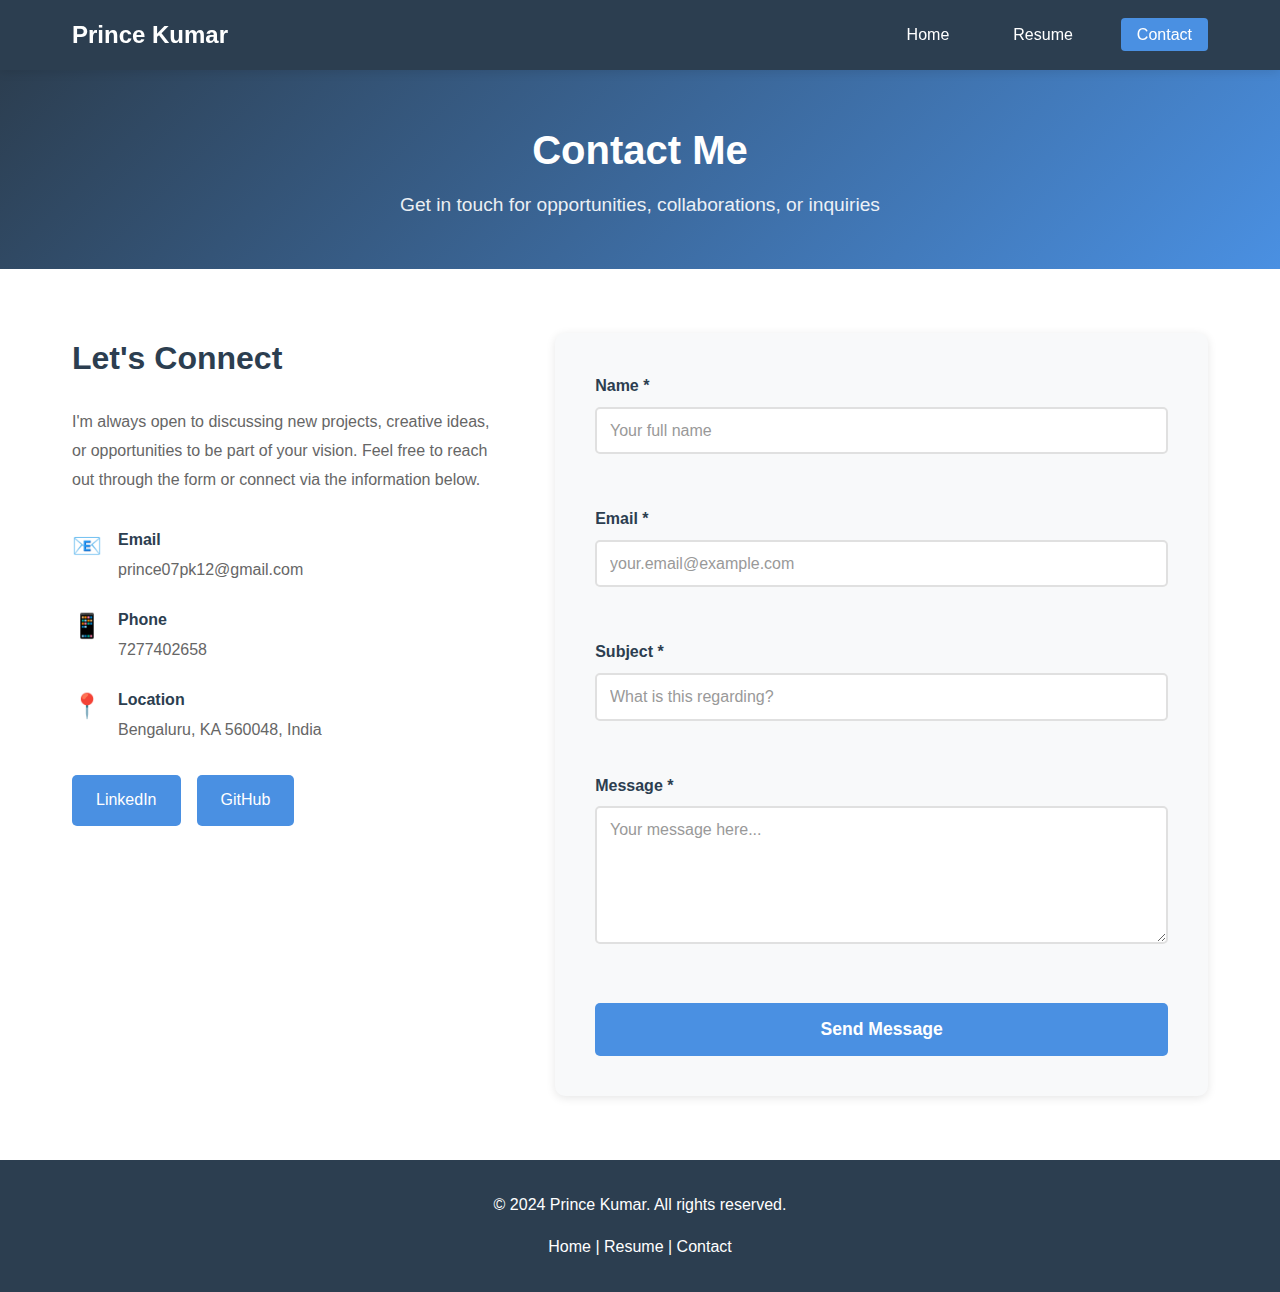
<file: contact.html>
<!DOCTYPE html>
<html lang="en">
<head>
    <meta charset="UTF-8">
    <meta name="viewport" content="width=device-width, initial-scale=1.0">
    <title>Contact Me - Prince Kumar</title>
    <link rel="stylesheet" href="styles.css">
</head>
<body>
    <header>
        <nav class="navbar">
            <div class="nav-container">
                <div class="logo">Prince Kumar</div>
                <ul class="nav-menu">
                    <li class="nav-item"><a href="index.html" class="nav-link">Home</a></li>
                    <li class="nav-item"><a href="resume.html" class="nav-link">Resume</a></li>
                    <li class="nav-item active"><a href="contact.html" class="nav-link">Contact</a></li>
                </ul>
            </div>
        </nav>
    </header>

    <main>
        <section class="contact-header">
            <div class="container">
                <h1 class="page-title">Contact Me</h1>
                <p class="page-subtitle">Get in touch for opportunities, collaborations, or inquiries</p>
            </div>
        </section>

        <section class="contact-section">
            <div class="container">
                <div class="contact-wrapper">
                    <div class="contact-info">
                        <h2>Let's Connect</h2>
                        <p>I'm always open to discussing new projects, creative ideas, or opportunities to be part of your vision. Feel free to reach out through the form or connect via the information below.</p>
                        
                        <div class="contact-details">
                            <div class="contact-detail-item">
                                <span class="contact-icon">📧</span>
                                <div>
                                    <strong>Email</strong>
                                    <p>prince07pk12@gmail.com</p>
                                </div>
                            </div>
                            <div class="contact-detail-item">
                                <span class="contact-icon">📱</span>
                                <div>
                                    <strong>Phone</strong>
                                    <p>7277402658</p>
                                </div>
                            </div>
                            <div class="contact-detail-item">
                                <span class="contact-icon">📍</span>
                                <div>
                                    <strong>Location</strong>
                                    <p>Bengaluru, KA 560048, India</p>
                                </div>
                            </div>
                        </div>

                        <div class="social-links">
                            <a href="https://linkedin.com/in/prince-kumar" target="_blank" class="social-link">LinkedIn</a>
                            <a href="https://github.com/princekumar" target="_blank" class="social-link">GitHub</a>
                        </div>
                    </div>

                    <form id="contactForm" class="contact-form">
                        <div class="form-group">
                            <label for="name">Name *</label>
                            <input type="text" id="name" name="name" placeholder="Your full name" required>
                            <span class="error-message" id="nameError"></span>
                        </div>

                        <div class="form-group">
                            <label for="email">Email *</label>
                            <input type="email" id="email" name="email" placeholder="your.email@example.com" required>
                            <span class="error-message" id="emailError"></span>
                        </div>

                        <div class="form-group">
                            <label for="subject">Subject *</label>
                            <input type="text" id="subject" name="subject" placeholder="What is this regarding?" required>
                            <span class="error-message" id="subjectError"></span>
                        </div>

                        <div class="form-group">
                            <label for="message">Message *</label>
                            <textarea id="message" name="message" rows="6" placeholder="Your message here..." required></textarea>
                            <span class="error-message" id="messageError"></span>
                        </div>

                        <button type="submit" class="submit-btn">Send Message</button>
                        <div id="formSuccess" class="success-message"></div>
                    </form>
                </div>
            </div>
        </section>
    </main>

    <footer>
        <div class="container">
            <p>&copy; 2024 Prince Kumar. All rights reserved.</p>
            <p class="footer-links">
                <a href="index.html">Home</a> | 
                <a href="resume.html">Resume</a> | 
                <a href="contact.html">Contact</a>
            </p>
        </div>
    </footer>

    <script src="script.js"></script>
</body>
</html>
</file>
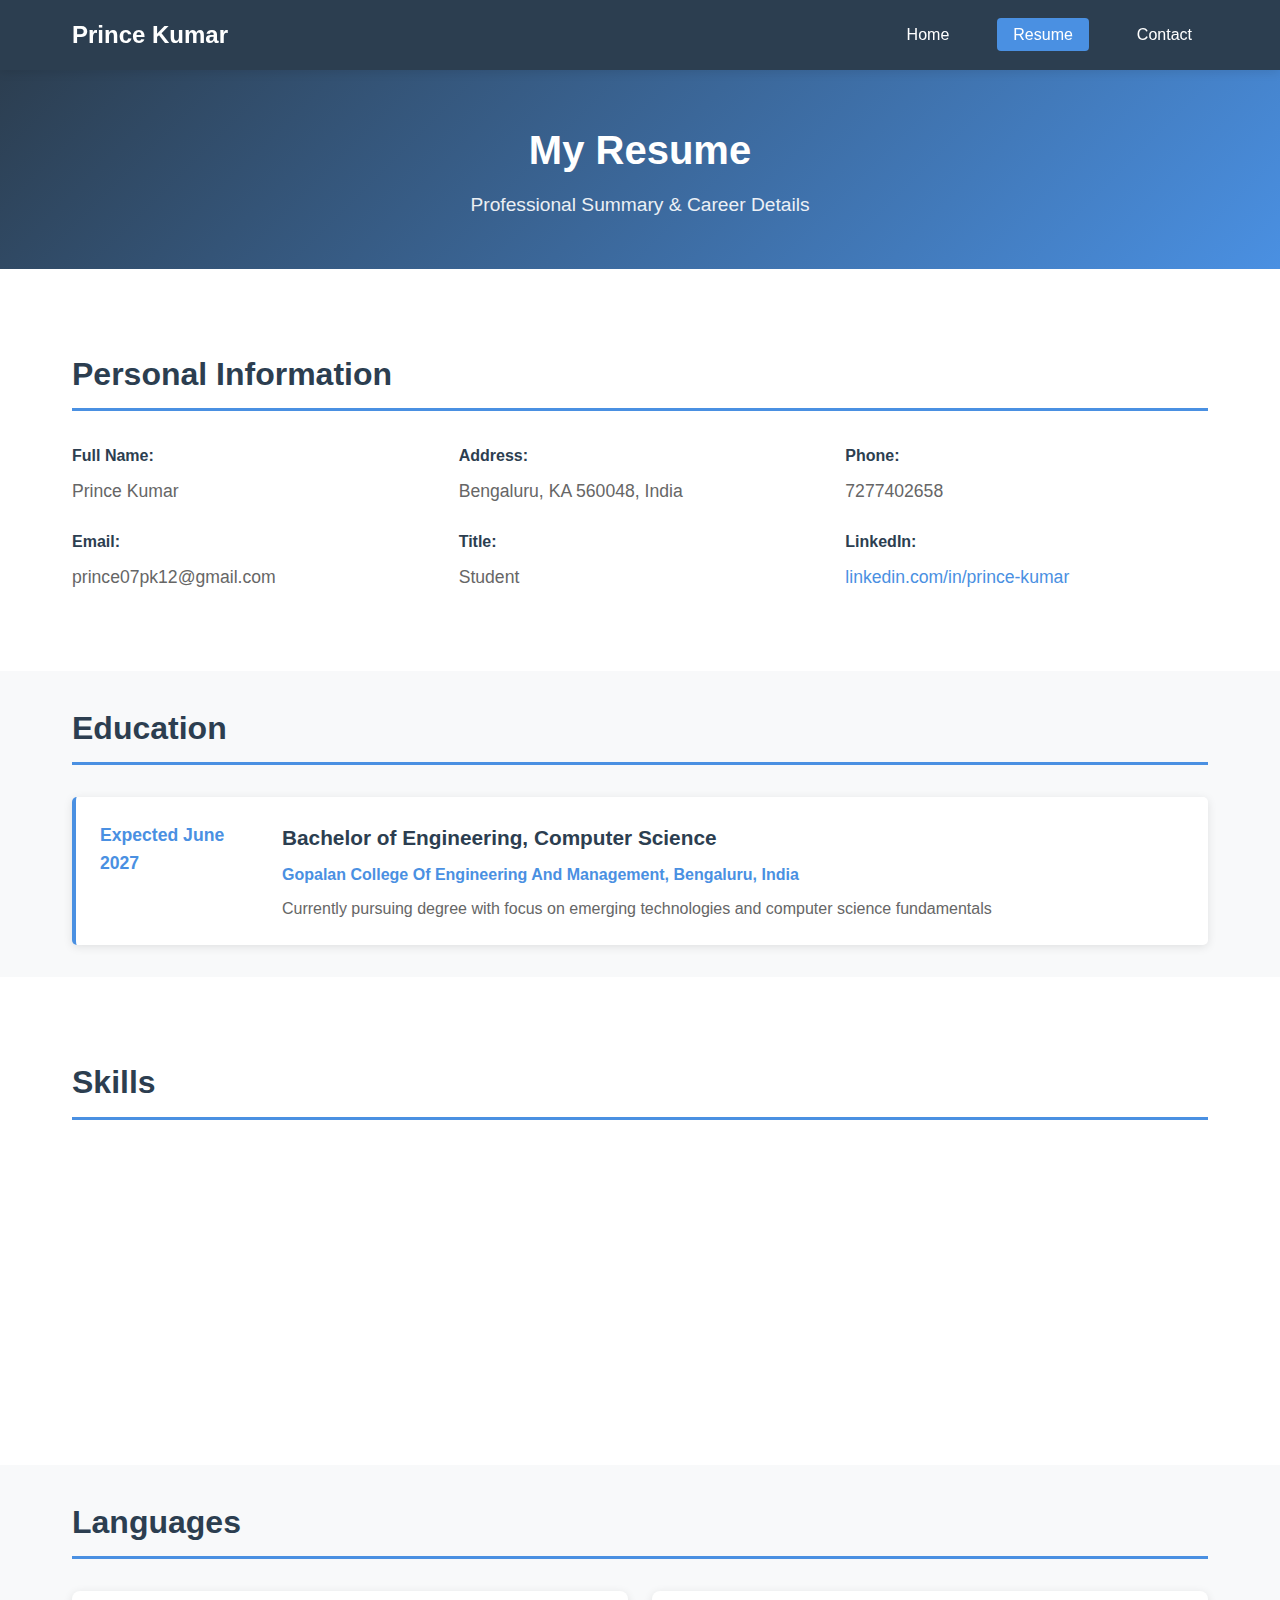
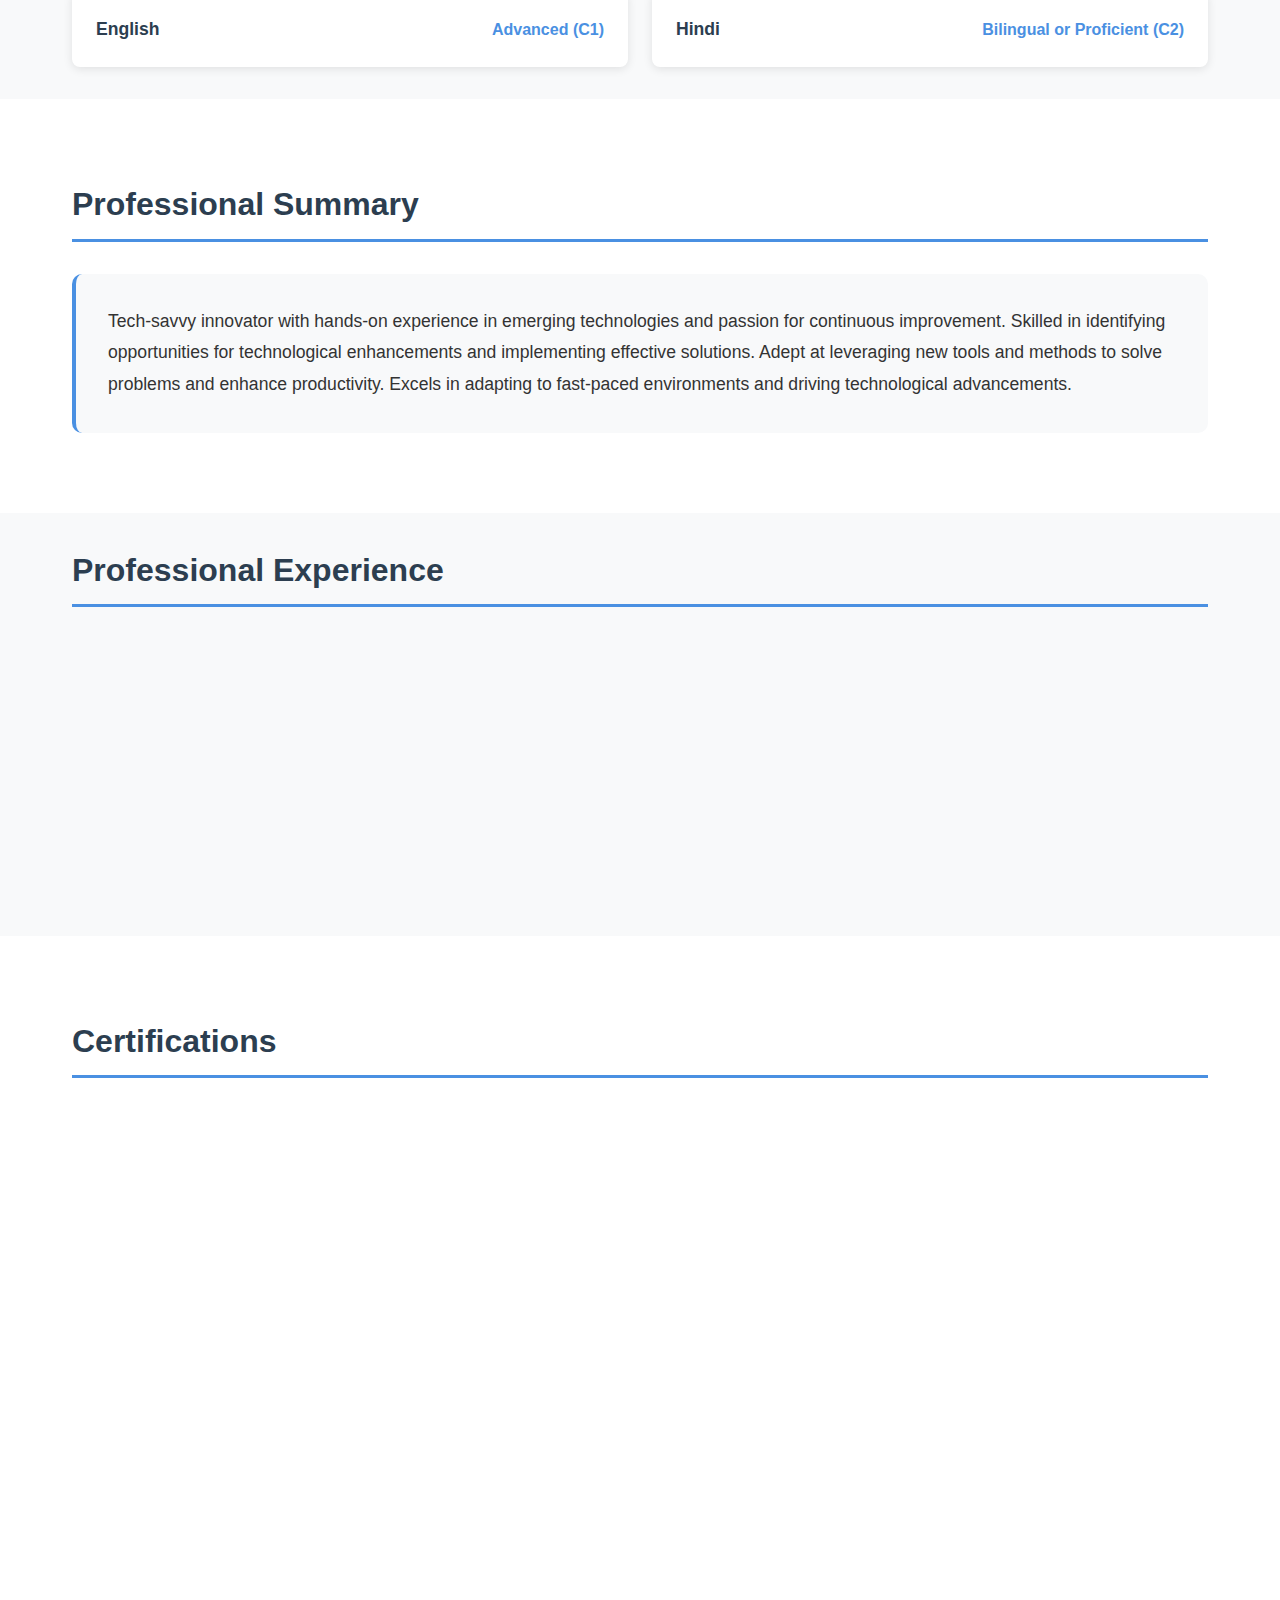
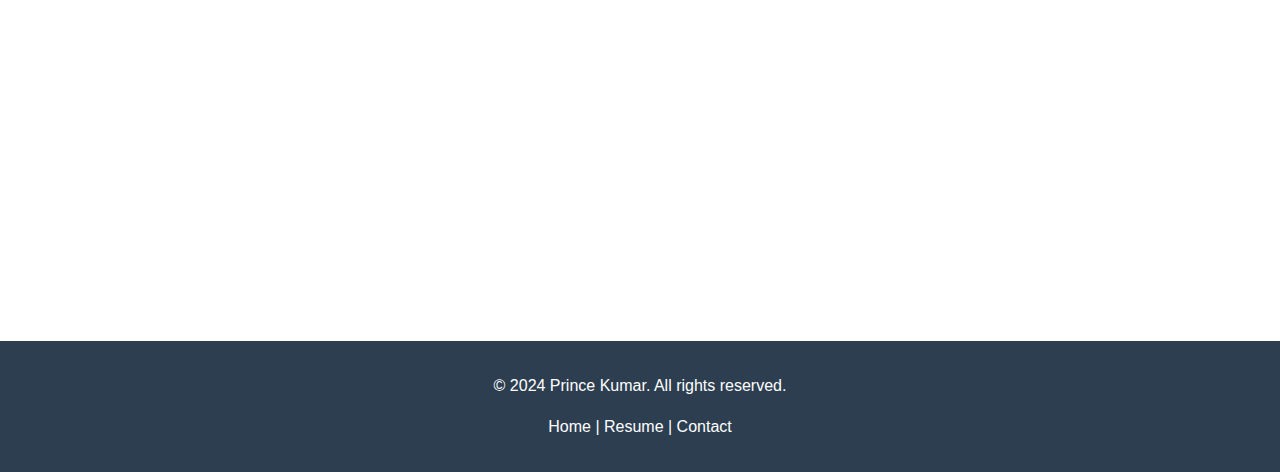
<file: resume.html>
<!DOCTYPE html>
<html lang="en">
<head>
    <meta charset="UTF-8">
    <meta name="viewport" content="width=device-width, initial-scale=1.0">
    <title>My Resume - Prince Kumar</title>
    <link rel="stylesheet" href="styles.css">
</head>
<body>
    <header>
        <nav class="navbar">
            <div class="nav-container">
                <div class="logo">Prince Kumar</div>
                <ul class="nav-menu">
                    <li class="nav-item"><a href="index.html" class="nav-link">Home</a></li>
                    <li class="nav-item active"><a href="resume.html" class="nav-link">Resume</a></li>
                    <li class="nav-item"><a href="contact.html" class="nav-link">Contact</a></li>
                </ul>
            </div>
        </nav>
    </header>

    <main>
        <section class="resume-header">
            <div class="container">
                <h1 class="page-title">My Resume</h1>
                <p class="page-subtitle">Professional Summary & Career Details</p>
            </div>
        </section>

        <div class="resume-container">
            <section class="resume-section personal-info">
                <div class="container">
                    <h2 class="section-title">Personal Information</h2>
                    <div class="info-grid">
                        <div class="info-item">
                            <strong>Full Name:</strong>
                            <span>Prince Kumar</span>
                        </div>
                        <div class="info-item">
                            <strong>Address:</strong>
                            <span>Bengaluru, KA 560048, India</span>
                        </div>
                        <div class="info-item">
                            <strong>Phone:</strong>
                            <span>7277402658</span>
                        </div>
                        <div class="info-item">
                            <strong>Email:</strong>
                            <span>prince07pk12@gmail.com</span>
                        </div>
                        <div class="info-item">
                            <strong>Title:</strong>
                            <span>Student</span>
                        </div>
                        <div class="info-item">
                            <strong>LinkedIn:</strong>
                            <span><a href="https://linkedin.com/in/prince-kumar" target="_blank">linkedin.com/in/prince-kumar</a></span>
                        </div>
                    </div>
                </div>
            </section>

            <section class="resume-section education">
                <div class="container">
                    <h2 class="section-title">Education</h2>
                    <div class="timeline">
                        <div class="timeline-item">
                            <div class="timeline-year">Expected June 2027</div>
                            <div class="timeline-content">
                                <h3>Bachelor of Engineering, Computer Science</h3>
                                <p class="institution">Gopalan College Of Engineering And Management, Bengaluru, India</p>
                                <p class="details">Currently pursuing degree with focus on emerging technologies and computer science fundamentals</p>
                            </div>
                        </div>
                    </div>
                </div>
            </section>

            <section class="resume-section skills">
                <div class="container">
                    <h2 class="section-title">Skills</h2>
                    <div class="skills-container">
                        <div class="skill-category">
                            <h3>Technical Skills</h3>
                            <ul class="skill-list">
                                <li>Computer Skills</li>
                                <li>Python Programming</li>
                                <li>Web Development</li>
                                <li>Emerging Technologies</li>
                            </ul>
                        </div>
                        <div class="skill-category">
                            <h3>Soft Skills</h3>
                            <ul class="skill-list">
                                <li>Teamwork and Collaboration</li>
                                <li>Positive Attitude</li>
                                <li>Time Management</li>
                                <li>Leadership Qualities</li>
                                <li>Problem-solving</li>
                                <li>Interpersonal Communication</li>
                            </ul>
                        </div>
                    </div>
                </div>
            </section>

            <section class="resume-section languages">
                <div class="container">
                    <h2 class="section-title">Languages</h2>
                    <div class="languages-container">
                        <div class="language-item">
                            <strong>English</strong>
                            <span>Advanced (C1)</span>
                        </div>
                        <div class="language-item">
                            <strong>Hindi</strong>
                            <span>Bilingual or Proficient (C2)</span>
                        </div>
                    </div>
                </div>
            </section>

            <section class="resume-section professional-summary">
                <div class="container">
                    <h2 class="section-title">Professional Summary</h2>
                    <div class="summary-content">
                        <p>
                            Tech-savvy innovator with hands-on experience in emerging technologies and passion for continuous improvement. 
                            Skilled in identifying opportunities for technological enhancements and implementing effective solutions. 
                            Adept at leveraging new tools and methods to solve problems and enhance productivity. Excels in adapting 
                            to fast-paced environments and driving technological advancements.
                        </p>
                    </div>
                </div>
            </section>

            <section class="resume-section work-experience">
                <div class="container">
                    <h2 class="section-title">Professional Experience</h2>
                    <div class="timeline">
                        <div class="timeline-item">
                            <div class="timeline-year">Volunteer</div>
                            <div class="timeline-content">
                                <h3>College Hackathon</h3>
                                <p class="company">Bengaluru, India</p>
                                <ul class="responsibilities">
                                    <li>Assisted with special events and programs</li>
                                    <li>Maintained clean, neat, and operational facilities to serve program needs</li>
                                    <li>Used strong interpersonal communication skills to convey information to others</li>
                                    <li>Mentored new volunteers, fostering a supportive and inclusive team environment</li>
                                </ul>
                            </div>
                        </div>
                    </div>
                </div>
            </section>

            <section class="resume-section certifications">
                <div class="container">
                    <h2 class="section-title">Certifications</h2>
                    <div class="timeline">
                        <div class="timeline-item">
                            <div class="timeline-year">April 2025</div>
                            <div class="timeline-content">
                                <h3>Invotex 3.0</h3>
                                <p class="details">Participation in Invotex 3.0 event</p>
                            </div>
                        </div>
                        <div class="timeline-item">
                            <div class="timeline-year">April 2025</div>
                            <div class="timeline-content">
                                <h3>Colossus Hackathon</h3>
                                <p class="details">Participated in Colossus hackathon</p>
                            </div>
                        </div>
                        <div class="timeline-item">
                            <div class="timeline-year">December 2024</div>
                            <div class="timeline-content">
                                <h3>GenAl Course Certificate</h3>
                                <p class="details">Completed GenAI (Generative AI) course</p>
                            </div>
                        </div>
                        <div class="timeline-item">
                            <div class="timeline-year">December 2024</div>
                            <div class="timeline-content">
                                <h3>Exhibition Consolation</h3>
                                <p class="details">Received consolation prize in exhibition</p>
                            </div>
                        </div>
                        <div class="timeline-item">
                            <div class="timeline-year">August 2024</div>
                            <div class="timeline-content">
                                <h3>Python Course Completion Certificate</h3>
                                <p class="details">Completed Python programming course</p>
                            </div>
                        </div>
                    </div>
                </div>
            </section>

        </div>
    </main>

    <footer>
        <div class="container">
            <p>&copy; 2024 Prince Kumar. All rights reserved.</p>
            <p class="footer-links">
                <a href="index.html">Home</a> | 
                <a href="resume.html">Resume</a> | 
                <a href="contact.html">Contact</a>
            </p>
        </div>
    </footer>

    <script src="script.js"></script>
</body>
</html>
</file>
<file: styles.css>
/* Reset and Base Styles */
* {
    margin: 0;
    padding: 0;
    box-sizing: border-box;
}

:root {
    --primary-color: #4a90e2;
    --secondary-color: #2c3e50;
    --accent-color: #3498db;
    --text-color: #333;
    --text-light: #666;
    --bg-color: #ffffff;
    --bg-light: #f8f9fa;
    --border-color: #e0e0e0;
    --shadow: 0 2px 10px rgba(0, 0, 0, 0.1);
    --shadow-hover: 0 4px 20px rgba(0, 0, 0, 0.15);
    --transition: all 0.3s ease;
}

body {
    font-family: 'Segoe UI', Tahoma, Geneva, Verdana, sans-serif;
    line-height: 1.6;
    color: var(--text-color);
    background-color: var(--bg-color);
}

/* Navigation */
.navbar {
    background-color: var(--secondary-color);
    padding: 1rem 0;
    position: sticky;
    top: 0;
    z-index: 1000;
    box-shadow: var(--shadow);
}

.nav-container {
    max-width: 1200px;
    margin: 0 auto;
    padding: 0 2rem;
    display: flex;
    justify-content: space-between;
    align-items: center;
}

.logo {
    font-size: 1.5rem;
    font-weight: bold;
    color: var(--bg-color);
}

.nav-menu {
    display: flex;
    list-style: none;
    gap: 2rem;
}

.nav-link {
    color: var(--bg-color);
    text-decoration: none;
    padding: 0.5rem 1rem;
    border-radius: 4px;
    transition: var(--transition);
    position: relative;
}

.nav-link:hover {
    background-color: rgba(255, 255, 255, 0.1);
    transform: translateY(-2px);
}

.nav-item.active .nav-link {
    background-color: var(--primary-color);
    color: var(--bg-color);
}

/* Container */
.container {
    max-width: 1200px;
    margin: 0 auto;
    padding: 0 2rem;
}

/* Hero Section */
.hero-section {
    background: linear-gradient(135deg, var(--primary-color) 0%, var(--accent-color) 100%);
    color: var(--bg-color);
    padding: 4rem 0;
    text-align: center;
}

.hero-content {
    max-width: 800px;
    margin: 0 auto;
    padding: 0 2rem;
}

.profile-image-container {
    margin-bottom: 2rem;
}

.profile-image {
    width: 200px;
    height: 200px;
    border-radius: 50%;
    border: 5px solid var(--bg-color);
    box-shadow: var(--shadow-hover);
    transition: var(--transition);
}

.profile-image:hover {
    transform: scale(1.05);
    box-shadow: 0 6px 30px rgba(0, 0, 0, 0.2);
}

.hero-title {
    font-size: 3rem;
    margin-bottom: 1rem;
    animation: fadeInDown 1s ease;
}

.hero-title .highlight {
    color: #ffd700;
}

.hero-subtitle {
    font-size: 1.5rem;
    margin-bottom: 1.5rem;
    opacity: 0.9;
    animation: fadeInUp 1s ease;
}

.career-objective {
    font-size: 1.1rem;
    font-style: italic;
    max-width: 700px;
    margin: 0 auto;
    line-height: 1.8;
    animation: fadeIn 1.2s ease;
}

/* Intro Section */
.intro-section {
    padding: 4rem 0;
    background-color: var(--bg-color);
}

.intro-section h2 {
    font-size: 2.5rem;
    margin-bottom: 2rem;
    color: var(--secondary-color);
    text-align: center;
}

.intro-content {
    max-width: 900px;
    margin: 0 auto;
}

.intro-content p {
    margin-bottom: 1.5rem;
    font-size: 1.1rem;
    color: var(--text-light);
    line-height: 1.8;
}

/* Quick Links Section */
.quick-links-section {
    padding: 4rem 0;
    background-color: var(--bg-light);
}

.quick-links-section h2 {
    font-size: 2.5rem;
    margin-bottom: 3rem;
    color: var(--secondary-color);
    text-align: center;
}

.links-grid {
    display: grid;
    grid-template-columns: repeat(auto-fit, minmax(300px, 1fr));
    gap: 2rem;
}

.link-card {
    background-color: var(--bg-color);
    padding: 2.5rem;
    border-radius: 10px;
    text-decoration: none;
    color: var(--text-color);
    box-shadow: var(--shadow);
    transition: var(--transition);
    text-align: center;
}

.link-card:hover {
    transform: translateY(-10px);
    box-shadow: var(--shadow-hover);
    background-color: var(--primary-color);
    color: var(--bg-color);
}

.link-icon {
    font-size: 3rem;
    margin-bottom: 1rem;
}

.link-card h3 {
    font-size: 1.5rem;
    margin-bottom: 1rem;
}

.link-card p {
    color: var(--text-light);
    line-height: 1.6;
}

.link-card:hover p {
    color: rgba(255, 255, 255, 0.9);
}

/* Resume Page */
.resume-header {
    background: linear-gradient(135deg, var(--secondary-color) 0%, var(--primary-color) 100%);
    color: var(--bg-color);
    padding: 3rem 0;
    text-align: center;
}

.page-title {
    font-size: 2.5rem;
    margin-bottom: 0.5rem;
}

.page-subtitle {
    font-size: 1.2rem;
    opacity: 0.9;
}

.resume-container {
    padding: 3rem 0;
}

.resume-section {
    margin-bottom: 3rem;
    padding: 2rem 0;
}

.resume-section:nth-child(even) {
    background-color: var(--bg-light);
}

.section-title {
    font-size: 2rem;
    color: var(--secondary-color);
    margin-bottom: 2rem;
    padding-bottom: 0.5rem;
    border-bottom: 3px solid var(--primary-color);
}

/* Personal Information */
.info-grid {
    display: grid;
    grid-template-columns: repeat(auto-fit, minmax(300px, 1fr));
    gap: 1.5rem;
}

.info-item {
    display: flex;
    flex-direction: column;
    gap: 0.5rem;
}

.info-item strong {
    color: var(--secondary-color);
    font-size: 1rem;
}

.info-item span {
    color: var(--text-light);
    font-size: 1.1rem;
}

.info-item a {
    color: var(--primary-color);
    text-decoration: none;
    transition: var(--transition);
}

.info-item a:hover {
    text-decoration: underline;
    color: var(--accent-color);
}

/* Timeline */
.timeline {
    display: flex;
    flex-direction: column;
    gap: 2rem;
}

.timeline-item {
    display: grid;
    grid-template-columns: 150px 1fr;
    gap: 2rem;
    padding: 1.5rem;
    background-color: var(--bg-color);
    border-left: 4px solid var(--primary-color);
    border-radius: 5px;
    box-shadow: var(--shadow);
    transition: var(--transition);
}

.timeline-item:hover {
    transform: translateX(10px);
    box-shadow: var(--shadow-hover);
}

.timeline-year {
    font-weight: bold;
    color: var(--primary-color);
    font-size: 1.1rem;
}

.timeline-content h3 {
    color: var(--secondary-color);
    margin-bottom: 0.5rem;
    font-size: 1.3rem;
}

.institution, .company {
    color: var(--primary-color);
    font-weight: 600;
    margin-bottom: 0.5rem;
}

.details {
    color: var(--text-light);
    margin-top: 0.5rem;
}

.responsibilities {
    margin-top: 1rem;
    padding-left: 1.5rem;
}

.responsibilities li {
    margin-bottom: 0.5rem;
    color: var(--text-light);
    line-height: 1.6;
}

/* Skills */
.skills-container {
    display: grid;
    grid-template-columns: repeat(auto-fit, minmax(300px, 1fr));
    gap: 2rem;
}

.skill-category h3 {
    color: var(--secondary-color);
    margin-bottom: 1rem;
    font-size: 1.5rem;
}

.skill-list {
    list-style: none;
    display: grid;
    grid-template-columns: repeat(auto-fit, minmax(200px, 1fr));
    gap: 0.8rem;
}

.skill-list li {
    padding: 0.8rem 1rem;
    background-color: var(--primary-color);
    color: var(--bg-color);
    border-radius: 5px;
    transition: var(--transition);
    text-align: center;
}

.skill-list li:hover {
    background-color: var(--accent-color);
    transform: translateY(-3px);
    box-shadow: var(--shadow);
}

/* Languages */
.languages-container {
    display: grid;
    grid-template-columns: repeat(auto-fit, minmax(250px, 1fr));
    gap: 1.5rem;
}

.language-item {
    display: flex;
    justify-content: space-between;
    align-items: center;
    padding: 1.5rem;
    background-color: var(--bg-color);
    border-radius: 8px;
    box-shadow: var(--shadow);
    transition: var(--transition);
}

.language-item:hover {
    transform: translateY(-5px);
    box-shadow: var(--shadow-hover);
}

.language-item strong {
    color: var(--secondary-color);
    font-size: 1.1rem;
}

.language-item span {
    color: var(--primary-color);
    font-weight: 600;
}

/* Professional Summary */
.summary-content {
    background-color: var(--bg-light);
    padding: 2rem;
    border-radius: 10px;
    border-left: 4px solid var(--primary-color);
}

.summary-content p {
    color: var(--text-color);
    line-height: 1.8;
    font-size: 1.1rem;
    margin: 0;
}

/* Projects */
.projects-grid {
    display: grid;
    grid-template-columns: repeat(auto-fit, minmax(300px, 1fr));
    gap: 2rem;
}

.project-card {
    background-color: var(--bg-color);
    padding: 2rem;
    border-radius: 10px;
    box-shadow: var(--shadow);
    transition: var(--transition);
    border-top: 4px solid var(--primary-color);
}

.project-card:hover {
    transform: translateY(-10px);
    box-shadow: var(--shadow-hover);
}

.project-card h3 {
    color: var(--secondary-color);
    margin-bottom: 1rem;
    font-size: 1.5rem;
}

.project-tech {
    color: var(--primary-color);
    font-weight: 600;
    margin-bottom: 1rem;
    font-size: 0.9rem;
}

.project-description {
    color: var(--text-light);
    line-height: 1.6;
    margin-bottom: 1.5rem;
}

.project-link {
    color: var(--primary-color);
    text-decoration: none;
    font-weight: 600;
    transition: var(--transition);
    display: inline-block;
}

.project-link:hover {
    color: var(--accent-color);
    transform: translateX(5px);
}

/* Contact Page */
.contact-header {
    background: linear-gradient(135deg, var(--secondary-color) 0%, var(--primary-color) 100%);
    color: var(--bg-color);
    padding: 3rem 0;
    text-align: center;
}

.contact-section {
    padding: 4rem 0;
}

.contact-wrapper {
    display: grid;
    grid-template-columns: 1fr 1.5fr;
    gap: 3rem;
    max-width: 1200px;
    margin: 0 auto;
}

.contact-info h2 {
    color: var(--secondary-color);
    font-size: 2rem;
    margin-bottom: 1.5rem;
}

.contact-info > p {
    color: var(--text-light);
    line-height: 1.8;
    margin-bottom: 2rem;
}

.contact-details {
    margin-bottom: 2rem;
}

.contact-detail-item {
    display: flex;
    align-items: flex-start;
    gap: 1rem;
    margin-bottom: 1.5rem;
}

.contact-icon {
    font-size: 1.5rem;
}

.contact-detail-item strong {
    color: var(--secondary-color);
    display: block;
    margin-bottom: 0.3rem;
}

.contact-detail-item p {
    color: var(--text-light);
    margin: 0;
}

.social-links {
    display: flex;
    gap: 1rem;
    flex-wrap: wrap;
}

.social-link {
    padding: 0.8rem 1.5rem;
    background-color: var(--primary-color);
    color: var(--bg-color);
    text-decoration: none;
    border-radius: 5px;
    transition: var(--transition);
}

.social-link:hover {
    background-color: var(--accent-color);
    transform: translateY(-3px);
    box-shadow: var(--shadow);
}

/* Contact Form */
.contact-form {
    background-color: var(--bg-light);
    padding: 2.5rem;
    border-radius: 10px;
    box-shadow: var(--shadow);
}

.form-group {
    margin-bottom: 1.5rem;
}

.form-group label {
    display: block;
    margin-bottom: 0.5rem;
    color: var(--secondary-color);
    font-weight: 600;
}

.form-group input,
.form-group textarea {
    width: 100%;
    padding: 0.8rem;
    border: 2px solid var(--border-color);
    border-radius: 5px;
    font-size: 1rem;
    font-family: inherit;
    transition: var(--transition);
}

.form-group input:focus,
.form-group textarea:focus {
    outline: none;
    border-color: var(--primary-color);
    box-shadow: 0 0 0 3px rgba(74, 144, 226, 0.1);
}

.form-group input::placeholder,
.form-group textarea::placeholder {
    color: #999;
}

.error-message {
    display: block;
    color: #e74c3c;
    font-size: 0.875rem;
    margin-top: 0.5rem;
    min-height: 1.25rem;
}

.success-message {
    display: none;
    padding: 1rem;
    background-color: #2ecc71;
    color: white;
    border-radius: 5px;
    margin-top: 1rem;
    text-align: center;
}

.success-message.show {
    display: block;
    animation: fadeIn 0.5s ease;
}

.submit-btn {
    width: 100%;
    padding: 1rem;
    background-color: var(--primary-color);
    color: var(--bg-color);
    border: none;
    border-radius: 5px;
    font-size: 1.1rem;
    font-weight: 600;
    cursor: pointer;
    transition: var(--transition);
}

.submit-btn:hover {
    background-color: var(--accent-color);
    transform: translateY(-2px);
    box-shadow: var(--shadow);
}

.submit-btn:active {
    transform: translateY(0);
}

/* Footer */
footer {
    background-color: var(--secondary-color);
    color: var(--bg-color);
    padding: 2rem 0;
    text-align: center;
}

.footer-links {
    margin-top: 1rem;
}

.footer-links a {
    color: var(--bg-color);
    text-decoration: none;
    transition: var(--transition);
}

.footer-links a:hover {
    color: var(--primary-color);
}

/* Animations */
@keyframes fadeIn {
    from {
        opacity: 0;
    }
    to {
        opacity: 1;
    }
}

@keyframes fadeInDown {
    from {
        opacity: 0;
        transform: translateY(-20px);
    }
    to {
        opacity: 1;
        transform: translateY(0);
    }
}

@keyframes fadeInUp {
    from {
        opacity: 0;
        transform: translateY(20px);
    }
    to {
        opacity: 1;
        transform: translateY(0);
    }
}

/* Responsive Design */
@media (max-width: 768px) {
    .nav-container {
        flex-direction: column;
        gap: 1rem;
    }

    .nav-menu {
        flex-direction: column;
        gap: 0.5rem;
        width: 100%;
    }

    .hero-title {
        font-size: 2rem;
    }

    .hero-subtitle {
        font-size: 1.2rem;
    }

    .contact-wrapper {
        grid-template-columns: 1fr;
    }

    .timeline-item {
        grid-template-columns: 1fr;
        gap: 1rem;
    }

    .timeline-year {
        font-size: 1rem;
        margin-bottom: 0.5rem;
    }

    .links-grid,
    .projects-grid,
    .info-grid {
        grid-template-columns: 1fr;
    }
}

@media (max-width: 480px) {
    .container {
        padding: 0 1rem;
    }

    .hero-content {
        padding: 0 1rem;
    }

    .profile-image {
        width: 150px;
        height: 150px;
    }

    .page-title {
        font-size: 2rem;
    }

    .section-title {
        font-size: 1.5rem;
    }
}
</file>
